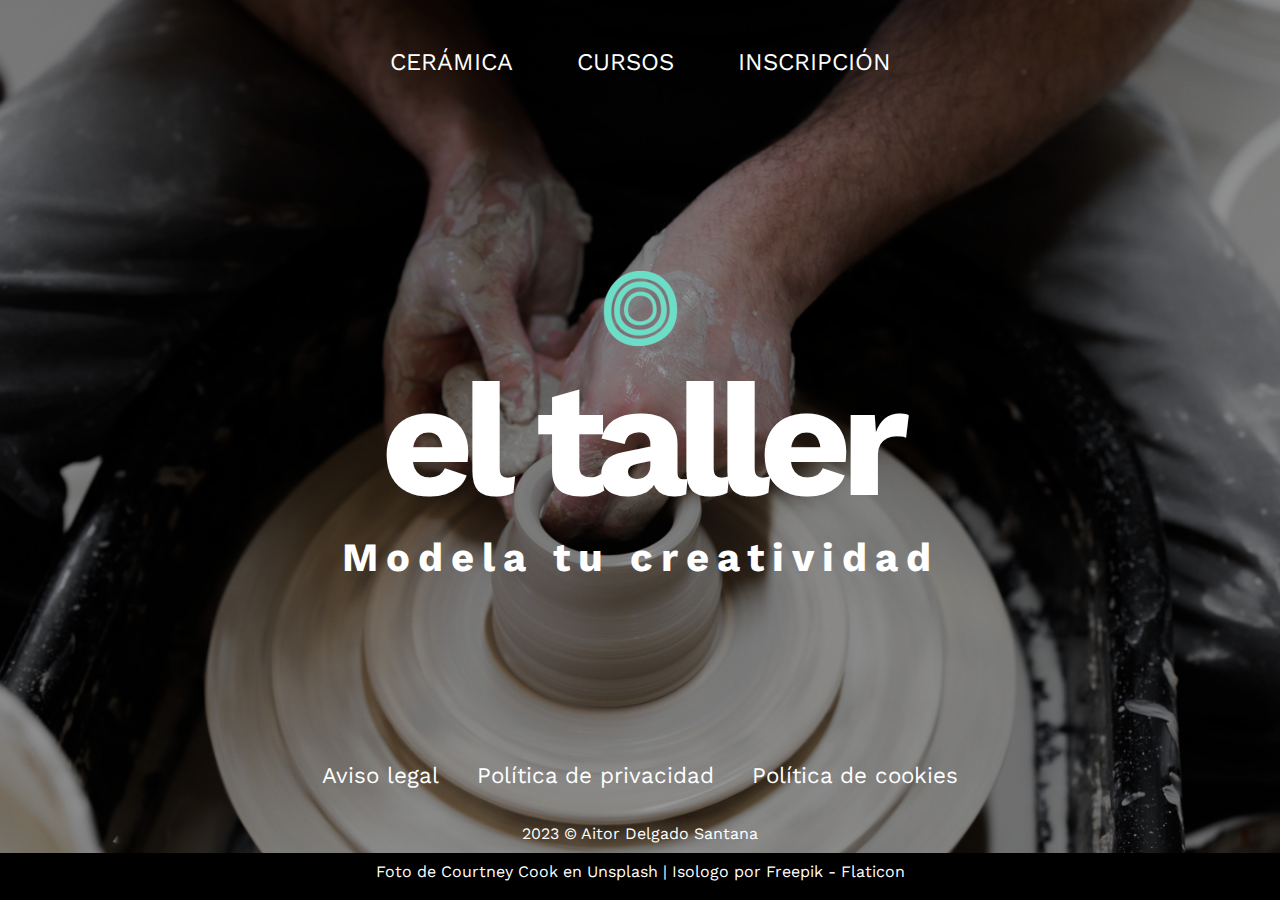
<file: index.html>
<!DOCTYPE html>
<html lang="es">
<head>
    <meta charset="UTF-8">
    <link rel="preconnect" href="https://fonts.googleapis.com">
    <link rel="preconnect" href="https://fonts.gstatic.com" crossorigin>
    <link href="https://fonts.googleapis.com/css2?family=Work+Sans:ital,wght@0,100..900;1,100..900&display=swap" rel="stylesheet">
    <link rel="stylesheet" href="css/estilos.css">
    <link rel="icon" type="image/x-icon" href="img/favicon-32x32.png">
    <title>El taller - Inicio</title>
</head>
<body class="index-body">

<nav class="index-navbar">
    <ul>
        <li><a href="que-es-la-ceramica.html">Cerámica</a></li>
        <li><a href="cursos.html">Cursos</a></li>
        <li><a href="inscripcion-cursos.html">Inscripción</a></li>
    </ul>
</nav>

<main class="index-main">
    <img src="img/isologo-taller.png" alt="Isologo el taller" draggable="false">
    <h1>el taller</h1>
    <h2>Modela tu creatividad</h2>

</main>

<footer class="transparent-footer">
    <ul>
        <li><a href="#">Aviso legal</a></li>
        <li><a href="#">Política de privacidad</a></li>
        <li><a href="#">Política de cookies</a></li>
    </ul>
    <p>2023 © Aitor Delgado Santana</p>
    <p>Foto de Courtney Cook en Unsplash | Isologo por Freepik - Flaticon</p>
</footer>

</body>
</html>
</file>
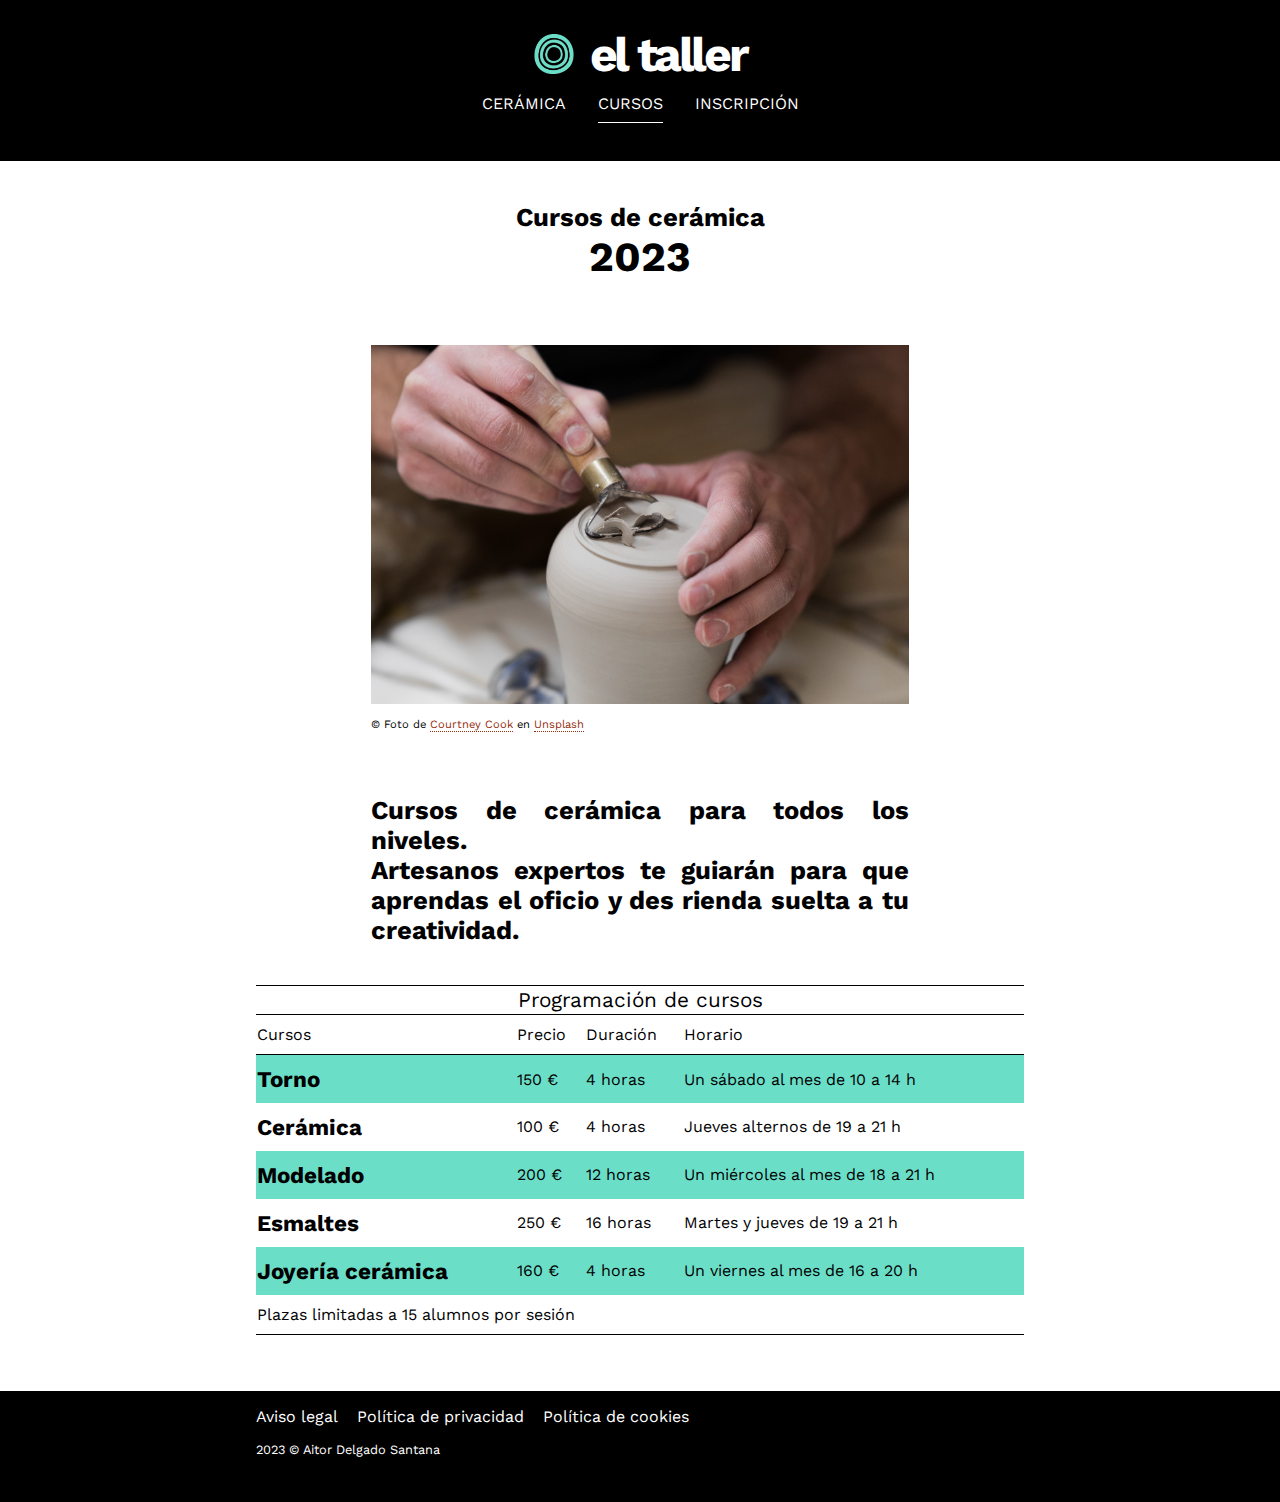
<file: cursos.html>
<!DOCTYPE html>
<html lang="es">
<head>
    <meta charset="UTF-8">
    <link rel="preconnect" href="https://fonts.googleapis.com">
    <link rel="preconnect" href="https://fonts.gstatic.com" crossorigin>
    <link href="https://fonts.googleapis.com/css2?family=Work+Sans:ital,wght@0,100..900;1,100..900&display=swap" rel="stylesheet">
    <link rel="stylesheet" href="css/estilos.css">
    <link rel="icon" type="image/x-icon" href="img/favicon-32x32.png">
    <title>El taller - Cursoss</title>
</head>
<body>

<header>
    <div class="logo">
        <img src="img/isologo-taller.png" alt="Isologo el taller" draggable="false">
        <h1><a href="index.html">el taller</a></h1>
    </div>

    <nav>
        <ul>
            <li><a href="que-es-la-ceramica.html">Cerámica</a></li>
            <li class="active"><a href="cursos.html">Cursos</a></li>
            <li><a href="inscripcion-cursos.html">Inscripción</a></li>
        </ul>
    </nav>
</header>

<main class="content">
    <h2>Cursos de cerámica</h2>
    <h1>2023</h1>

    <figure class="media">
        <img src="img/cursos-ceramica.jpg" alt="Foto de cerámica">
        <figcaption>© Foto de <a href="https://unsplash.com/@courtneymcook">Courtney Cook</a> en <a href="https://unsplash.com/es/fotos/jZLozXwxgbo">Unsplash</a></figcaption>
    </figure>

    <h2 class="courses">Cursos de cerámica para todos los niveles.<br>Artesanos expertos te guiarán para que aprendas el oficio y des rienda suelta
        a tu creatividad.</h2>

    <table>
        <caption>Programación de cursos</caption>

        <thead>
        <tr>
            <th scope="col">Cursos</th>
            <th scope="col">Precio</th>
            <th scope="col">Duración</th>
            <th scope="col">Horario</th>
        </tr>
        </thead>
        <tfoot>
            <tr>
                <td colspan="4">Plazas limitadas a 15 alumnos por sesión</td>
            </tr>
        </tfoot>
        <tbody>
        <tr>
            <th scope="row">Torno</th>
            <td>150 €</td>
            <td>4 horas</td>
            <td>Un sábado al mes de 10 a 14 h</td>
        </tr>
        <tr>
            <th scope="row">Cerámica</th>
            <td>100 €</td>
            <td>4 horas</td>
            <td>Jueves alternos de 19 a 21 h</td>
        </tr>
        <tr>
            <th scope="row">Modelado</th>
            <td>200 €</td>
            <td>12 horas</td>
            <td>Un miércoles al mes de 18 a 21 h</td>
        </tr>
        <tr>
            <th scope="row">Esmaltes</th>
            <td>250 €</td>
            <td>16 horas</td>
            <td>Martes y jueves de 19 a 21 h</td>
        </tr>
        <tr>
            <th scope="row">Joyería cerámica</th>
            <td>160 €</td>
            <td>4 horas</td>
            <td>Un viernes al mes de 16 a 20 h</td>
        </tr>
        </tbody>
    </table>
</main>

<footer class="footer">
    <ul>
        <li><a href="#">Aviso legal</a></li>
        <li><a href="#">Política de privacidad</a></li>
        <li><a href="#">Política de cookies</a></li>
    </ul>
    <p>2023 © Aitor Delgado Santana</p>
</footer>

</body>
</html>
</file>
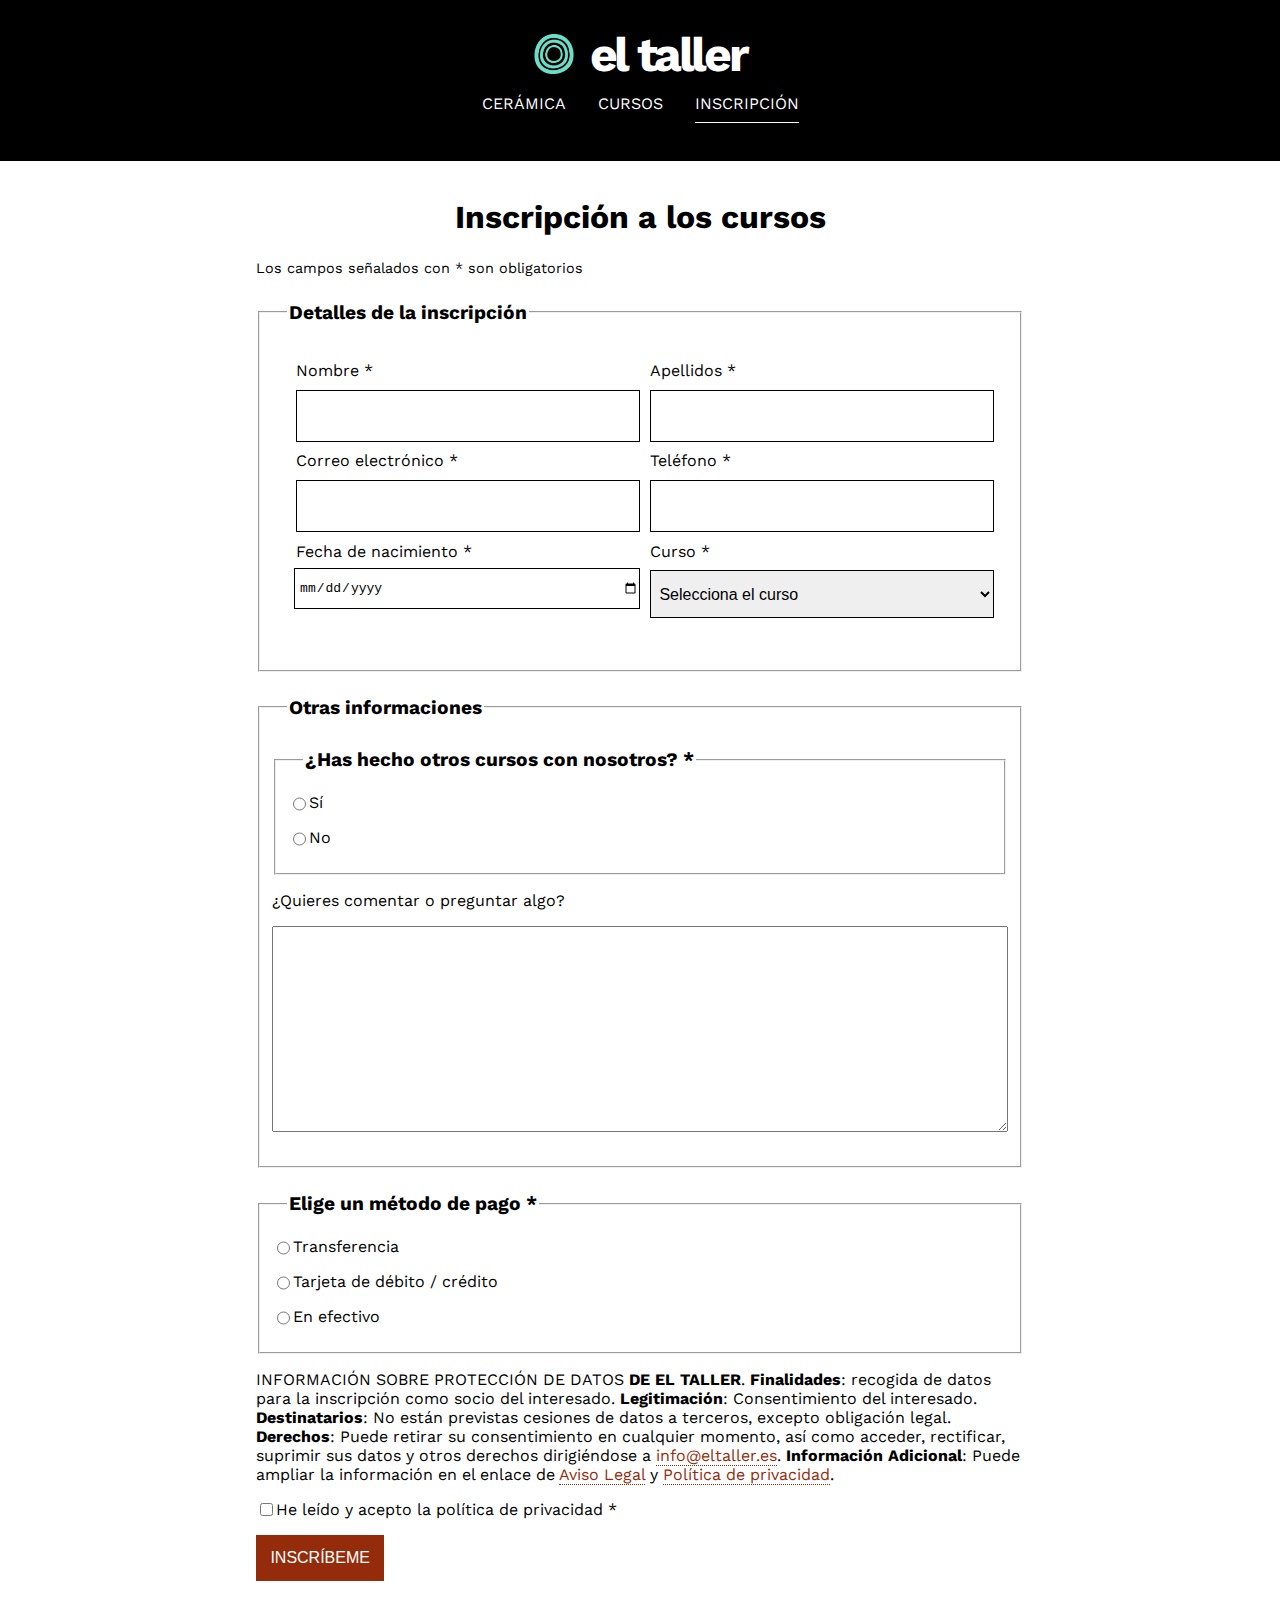
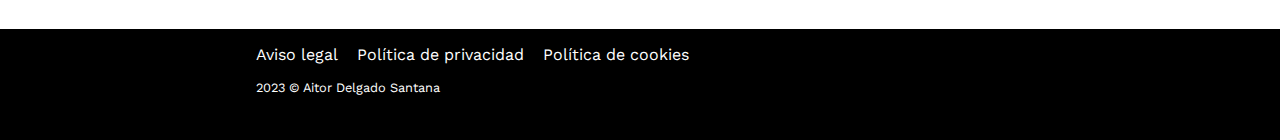
<file: inscripcion-cursos.html>
<!DOCTYPE html>
<html lang="es">
<head>
    <meta charset="UTF-8">
    <link rel="preconnect" href="https://fonts.googleapis.com">
    <link rel="preconnect" href="https://fonts.gstatic.com" crossorigin>
    <link href="https://fonts.googleapis.com/css2?family=Work+Sans:ital,wght@0,100..900;1,100..900&display=swap" rel="stylesheet">
    <link rel="stylesheet" href="css/estilos.css">
    <link rel="icon" type="image/x-icon" href="img/favicon-32x32.png">
    <title>El taller - Cursoss</title>
</head>
<body>

<header>
    <div class="logo">
        <img src="img/isologo-taller.png" alt="Isologo el taller" draggable="false">
        <h1><a href="index.html">el taller</a></h1>
    </div>

    <nav>
        <ul>
            <li><a href="que-es-la-ceramica.html">Cerámica</a></li>
            <li><a href="cursos.html">Cursos</a></li>
            <li class="active"><a href="inscripcion-cursos.html">Inscripción</a></li>
        </ul>
    </nav>
</header>

<main class="content">
    <section class="form-section">
        <h1>Inscripción a los cursos</h1>

        <form action="/" method="POST">
            <span>Los campos señalados con * son obligatorios</span>
            <fieldset>
                <legend>Detalles de la inscripción</legend>

                <section class="inputs form-wrap">
                    <div class="text-input">
                        <label for="name">Nombre *</label>
                        <input type="text" name="name" id="name" pattern="[A-Za-z-']{2,64}" required>
                    </div>

                    <div class="text-input">
                        <label for="lastname">Apellidos *</label>
                        <input type="text" name="lastname" id="lastname" pattern="[A-Za-z-' ]{2,128}" required>
                    </div>

                    <div class="text-input">
                        <label for="email">Correo electrónico *</label>
                        <input type="email" name="email" id="email" required>
                    </div>

                    <div class="text-input">
                        <label for="phone">Teléfono *</label>
                        <input type="tel" name="phone" id="phone" pattern="[0-9]{9}" required>
                    </div>

                    <div class="text-input">
                        <label for="birthdate">Fecha de nacimiento *</label>
                        <input type="date" name="birthdate" id="birthdate" required>
                    </div>

                    <div class="select-input">
                        <label for="course">Curso *</label>
                        <select name="course" id="course" required>
                            <option value="" disabled selected>Selecciona el curso</option>
                            <option value="lathe">Torno</option>
                            <option value="ceramics">Cerámica</option>
                            <option value="modeling">Modelado</option>
                            <option value="glazes">Esmaltes</option>
                            <option value="ceramic-jewelry">Joyería cerámica</option>
                        </select>
                    </div>
                </section>


            </fieldset>

            <fieldset>
                <legend>Otras informaciones</legend>
                <fieldset class="form-column">
                    <legend>¿Has hecho otros cursos con nosotros? *</legend>
                    <div class="radio-input">
                        <input type="radio" id="repeat-course-yes" name="repeat-course" value="yes" required>
                        <label for="repeat-course-yes">Sí</label>
                    </div>

                    <div class="radio-input">
                        <input type="radio" id="repeat-course-no" name="repeat-course" value="no" required>
                        <label for="repeat-course-no">No</label>
                    </div>

                </fieldset>

                <section class="textarea">
                    <div class="text-input">
                        <label for="comments">¿Quieres comentar o preguntar algo?</label>
                        <textarea name="comments" id="comments"></textarea>
                    </div>
                </section>


            </fieldset>

            <fieldset class="form-column">
                <legend>Elige un método de pago *</legend>

                <div class="radio-input">
                    <input type="radio" id="payment-transfer" name="payment" value="transfer" required>
                    <label for="payment-transfer">Transferencia</label>
                </div>

                <div class="radio-input">
                    <input type="radio" id="payment-credit" name="payment" value="credit" required>
                    <label for="payment-credit">Tarjeta de débito / crédito</label>
                </div>

                <div class="radio-input">
                    <input type="radio" id="payment-cash" name="payment" value="cash" required>
                    <label for="payment-cash">En efectivo</label>
                </div>
            </fieldset>

            <p>
                INFORMACIÓN SOBRE PROTECCIÓN DE DATOS <b>DE EL TALLER</b>. <b>Finalidades</b>: recogida de datos para la
                inscripción como socio del interesado. <b>Legitimación</b>: Consentimiento del interesado. <b>Destinatarios</b>: No están previstas
                cesiones de datos a terceros, excepto obligación legal. <b>Derechos</b>: Puede retirar su consentimiento en cualquier
                momento, así como acceder, rectificar, suprimir sus datos y otros derechos dirigiéndose a <a href="mailto:info@eltaller.es">info@eltaller.es</a>. <b>Información
                Adicional</b>: Puede ampliar la información en el enlace de <a href="#">Aviso Legal</a> y <a href="#">Política de privacidad</a>.
            </p>

            <div class="radio-input">
                <input type="checkbox" id="accept-privacy-policy" name="accept-privacy-policy" value="yes" required>
                <label for="accept-privacy-policy">He leído y acepto la política de privacidad *</label>
            </div>

            <input type="submit" value="Inscríbeme">
        </form>
    </section>
</main>

<footer class="footer">
    <ul>
        <li><a href="#">Aviso legal</a></li>
        <li><a href="#">Política de privacidad</a></li>
        <li><a href="#">Política de cookies</a></li>
    </ul>
    <p>2023 © Aitor Delgado Santana</p>
</footer>

</body>
</html>
</file>
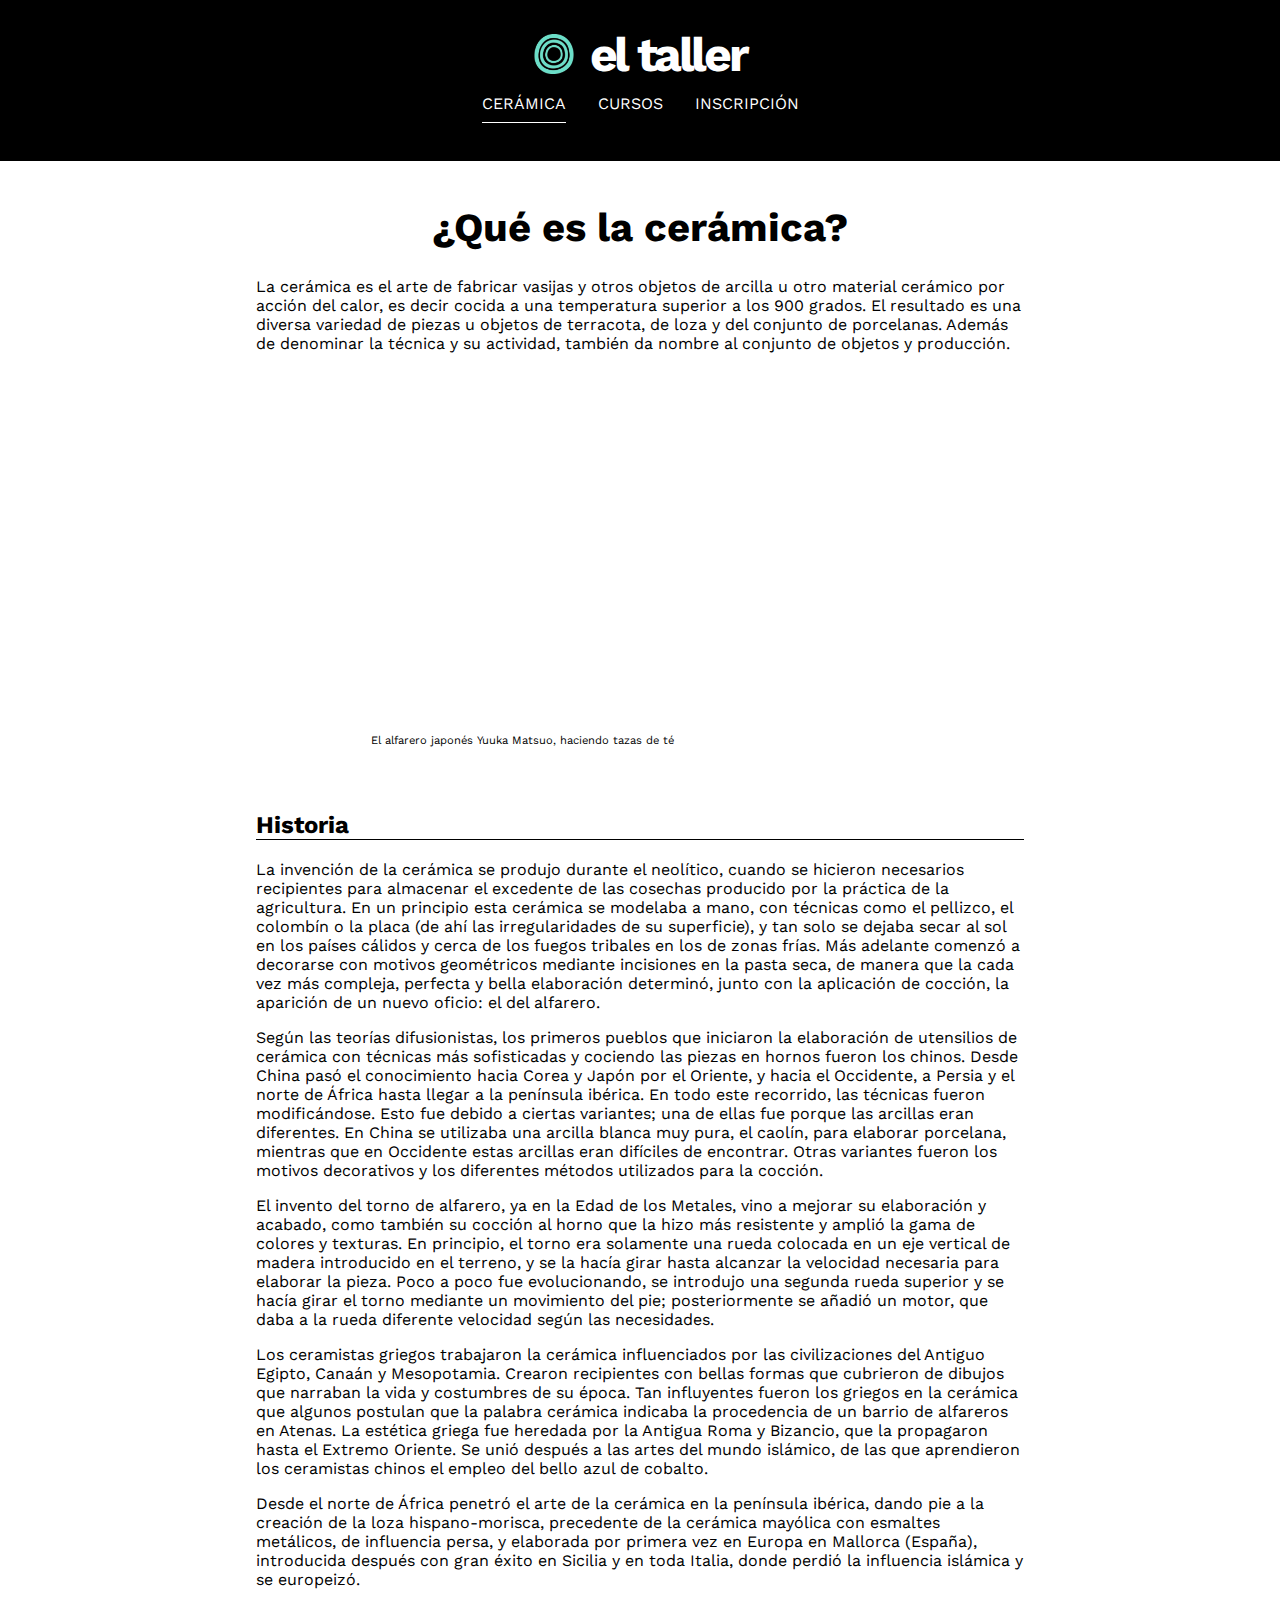
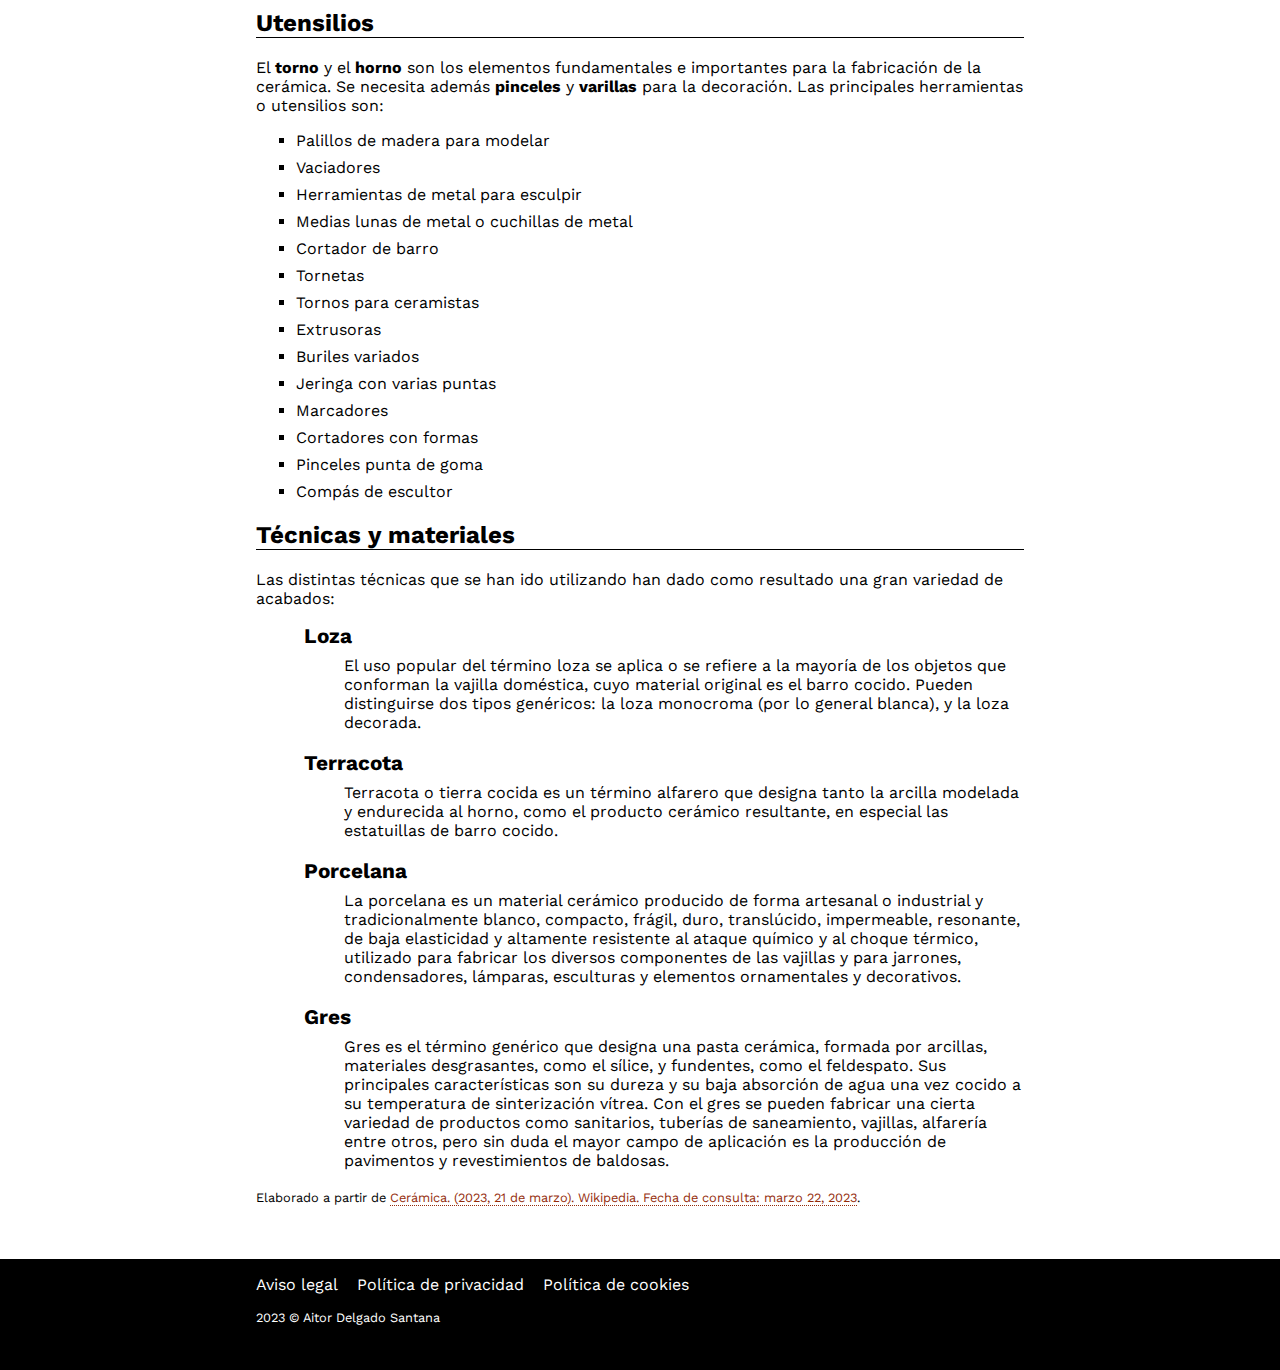
<file: que-es-la-ceramica.html>
<!DOCTYPE html>
<html lang="es">
<head>
    <meta charset="UTF-8">
    <link rel="preconnect" href="https://fonts.googleapis.com">
    <link rel="preconnect" href="https://fonts.gstatic.com" crossorigin>
    <link href="https://fonts.googleapis.com/css2?family=Work+Sans:ital,wght@0,100..900;1,100..900&display=swap" rel="stylesheet">
    <link rel="stylesheet" href="css/estilos.css">
    <link rel="icon" type="image/x-icon" href="img/favicon-32x32.png">
    <title>El taller - Qué es la cerámica</title>
</head>
<body>

<header>
    <div class="logo">
        <img src="img/isologo-taller.png" alt="Isologo el taller" draggable="false">
        <h1><a href="index.html">el taller</a></h1>
    </div>

    <nav>
        <ul>
            <li class="active"><a href="que-es-la-ceramica.html">Cerámica</a></li>
            <li><a href="cursos.html">Cursos</a></li>
            <li><a href="inscripcion-cursos.html">Inscripción</a></li>
        </ul>
    </nav>
</header>

<main class="content">
    <article>
        <h1>¿Qué es la cerámica?</h1>
        <p>
            La cerámica es el arte de fabricar vasijas y otros objetos de arcilla u otro material cerámico por acción del calor, es decir
            cocida a una temperatura superior a los 900 grados. El resultado es una diversa variedad de piezas u objetos de
            terracota, de loza y del conjunto de porcelanas. Además de denominar la técnica y su actividad, también da nombre al
            conjunto de objetos y producción.
        </p>
    </article>
    <figure class="media">
        <div class="media-video">
            <iframe src="https://www.youtube.com/embed/teqrk5vitto" allowfullscreen></iframe>
        </div>
        <figcaption>El alfarero japonés Yuuka Matsuo, haciendo tazas de té</figcaption>
    </figure>

    <article>
        <h2>Historia</h2>
        <p>
            La invención de la cerámica se produjo durante el neolítico, cuando se hicieron necesarios recipientes para almacenar el
            excedente de las cosechas producido por la práctica de la agricultura. En un principio esta cerámica se modelaba a
            mano, con técnicas como el pellizco, el colombín o la placa (de ahí las irregularidades de su superficie), y tan solo se
            dejaba secar al sol en los países cálidos y cerca de los fuegos tribales en los de zonas frías. Más adelante comenzó a
            decorarse con motivos geométricos mediante incisiones en la pasta seca, de manera que la cada vez más compleja,
            perfecta y bella elaboración determinó, junto con la aplicación de cocción, la aparición de un nuevo oficio: el del
            alfarero.
        </p>
        <p>
            Según las teorías difusionistas, los primeros pueblos que iniciaron la elaboración de utensilios de cerámica con técnicas
            más sofisticadas y cociendo las piezas en hornos fueron los chinos. Desde China pasó el conocimiento hacia Corea y
            Japón por el Oriente, y hacia el Occidente, a Persia y el norte de África hasta llegar a la península ibérica. En todo este
            recorrido, las técnicas fueron modificándose. Esto fue debido a ciertas variantes; una de ellas fue porque las arcillas
            eran diferentes. En China se utilizaba una arcilla blanca muy pura, el caolín, para elaborar porcelana, mientras que en
            Occidente estas arcillas eran difíciles de encontrar. Otras variantes fueron los motivos decorativos y los diferentes
            métodos utilizados para la cocción.
        </p>
        <p>
            El invento del torno de alfarero, ya en la Edad de los Metales, vino a mejorar su elaboración y acabado, como también
            su cocción al horno que la hizo más resistente y amplió la gama de colores y texturas. En principio, el torno era
            solamente una rueda colocada en un eje vertical de madera introducido en el terreno, y se la hacía girar hasta alcanzar la
            velocidad necesaria para elaborar la pieza. Poco a poco fue evolucionando, se introdujo una segunda rueda superior y se
            hacía girar el torno mediante un movimiento del pie; posteriormente se añadió un motor, que daba a la rueda diferente
            velocidad según las necesidades.
        </p>
        <p>
            Los ceramistas griegos trabajaron la cerámica influenciados por las civilizaciones del Antiguo Egipto, Canaán y
            Mesopotamia. Crearon recipientes con bellas formas que cubrieron de dibujos que narraban la vida y costumbres de su
            época. Tan influyentes fueron los griegos en la cerámica que algunos postulan que la palabra cerámica indicaba la
            procedencia de un barrio de alfareros en Atenas. La estética griega fue heredada por la Antigua Roma y Bizancio, que la
            propagaron hasta el Extremo Oriente. Se unió después a las artes del mundo islámico, de las que aprendieron los
            ceramistas chinos el empleo del bello azul de cobalto.
        </p>
        <p>
            Desde el norte de África penetró el arte de la cerámica en la península ibérica, dando pie a la creación de la loza
            hispano-morisca, precedente de la cerámica mayólica con esmaltes metálicos, de influencia persa, y elaborada por
            primera vez en Europa en Mallorca (España), introducida después con gran éxito en Sicilia y en toda Italia, donde
            perdió la influencia islámica y se europeizó.
        </p>
    </article>

    <article>
        <h2>Utensilios</h2>
        <p>
            El <b>torno</b> y el <b>horno</b> son los elementos fundamentales e importantes para la fabricación de la cerámica. Se necesita
            además <b>pinceles</b> y <b>varillas</b> para la decoración. Las principales herramientas o utensilios son:
        </p>
        <ul>
            <li>Palillos de madera para modelar</li>
            <li>Vaciadores</li>
            <li>Herramientas de metal para esculpir</li>
            <li>Medias lunas de metal o cuchillas de metal</li>
            <li>Cortador de barro</li>
            <li>Tornetas</li>
            <li>Tornos para ceramistas</li>
            <li>Extrusoras</li>
            <li>Buriles variados</li>
            <li>Jeringa con varias puntas</li>
            <li>Marcadores</li>
            <li>Cortadores con formas</li>
            <li>Pinceles punta de goma</li>
            <li>Compás de escultor</li>
        </ul>
    </article>

    <article>
        <h2>Técnicas y materiales</h2>
        <p>Las distintas técnicas que se han ido utilizando han dado como resultado una gran variedad de acabados:</p>
        <dl>
            <dt>Loza</dt>
            <dd>
                El uso popular del término loza se aplica o se refiere a la mayoría de los objetos que conforman la vajilla doméstica,
                cuyo material original es el barro cocido. Pueden distinguirse dos tipos genéricos: la loza monocroma (por lo general
                blanca), y la loza decorada.
            </dd>
            <dt>Terracota</dt>
            <dd>
                Terracota o tierra cocida es un término alfarero que designa tanto la arcilla modelada y endurecida al horno, como el
                producto cerámico resultante, en especial las estatuillas de barro cocido.
            </dd>
            <dt>Porcelana</dt>
            <dd>
                La porcelana es un material cerámico producido de forma artesanal o industrial y tradicionalmente blanco, compacto,
                frágil, duro, translúcido, impermeable, resonante, de baja elasticidad y altamente resistente al ataque químico y al
                choque térmico, utilizado para fabricar los diversos componentes de las vajillas y para jarrones, condensadores,
                lámparas, esculturas y elementos ornamentales y decorativos.
            </dd>
            <dt>Gres</dt>
            <dd>
                Gres es el término genérico que designa una pasta cerámica, formada por arcillas, materiales desgrasantes, como el
                sílice, y fundentes, como el feldespato. Sus principales características son su dureza y su baja absorción de agua una vez
                cocido a su temperatura de sinterización vítrea. Con el gres se pueden fabricar una cierta variedad de productos como
                sanitarios, tuberías de saneamiento, vajillas, alfarería entre otros, pero sin duda el mayor campo de aplicación es la
                producción de pavimentos y revestimientos de baldosas.
            </dd>
        </dl>
    </article>

    <p class="credits">Elaborado a partir de <a href=":https://es.wikipedia.org/w/index.php?title=Cer%C3%A1mica&oldid=150039390">Cerámica. (2023, 21 de marzo). Wikipedia. Fecha de consulta: marzo 22, 2023</a>.</p>
</main>

<footer class="footer">
    <ul>
        <li><a href="#">Aviso legal</a></li>
        <li><a href="#">Política de privacidad</a></li>
        <li><a href="#">Política de cookies</a></li>
    </ul>
    <p>2023 © Aitor Delgado Santana</p>
</footer>

</body>
</html>
</file>
<file: css/estilos.css>
body {
    font-family: 'Work Sans', serif;
    margin: 0;
    padding: 0;
    min-height: 100vh;
    display: flex;
    flex-direction: column;
}

.index-body {
    background-image: url(../img/home-hero.jpg);
    background-size: 100%;
    background-color: black;
    background-repeat: no-repeat;
    max-height: 100%;
    max-width: 100%;
    overflow: hidden;
    color: #FFFFFF;
}

.index-navbar ul {
    padding: 0;
    display: flex;
    align-items: center;
    justify-content: center;
}

.index-navbar li {
    list-style: none;
    display: inline;
    padding: 2em;
}

.index-navbar a {
    text-decoration: none;
    text-transform: uppercase;
    font-size: 1.5em;
    color: #FFFFFF;
}

.index-navbar a:hover {
    color: #6BDEC8;
}

.index-main {
    display: flex;
    flex-direction: column;
    justify-content: center;
    align-items: center;
    flex-grow: 1;
}

.index-main h1 {
    font-size: 10em;
    margin: 0;
    letter-spacing: -0.07em;
}

.index-main h2 {
    font-size: 2.5em;
    margin: 0;
    letter-spacing: 0.2em;
}

header {
    display: flex;
    flex-direction: column;
    align-items: center;
    justify-content: center;
    background-color: #000000;
    padding-bottom: 2em;
}

header div.logo {
    display: flex;
    flex-direction: row;
    align-items: center;
    justify-content: center;
    margin-top: 1.6em;
    margin-bottom: 0.7em;
}

header div.logo img {
    height: 2.5em;
    padding-right: 1em;
}

header div.logo h1 {
    color: #FFFFFF;
    letter-spacing: -0.07em;
    font-size: 3em;
    margin: 0;
}

header nav ul {
    margin-top: 0;
    padding: 0;
    display: flex;
    align-items: center;
    justify-content: center;
}

header nav ul li {
    list-style: none;
    display: inline;
    margin: 0 1em;
}

header nav ul li a {
    text-decoration: none;
    font-size: 1em;
    color: #FFFFFF;
    text-transform: uppercase;
    padding-bottom: 0.6em;
}

header div.logo h1 a {
    text-decoration: none;
    color: #FFFFFF;
}

header nav ul li a:hover, header div.logo h1 a:hover {
    color: #6BDEC8;
}

header nav ul li.active a {
    box-sizing: border-box;
    border-bottom: solid;
    border-width: 1px;
}

main.content {
    margin: 1em 20%;
}

main.content article h1 {
    text-align: center;
    font-size: 2.5em;
}

main.content > .media {
    display: flex;
    flex-direction: column;
    align-items: center;
    margin: 4em 15%;
}

main.content > .media > img {
    width: 100%;
}

main.content > .media > .media-video {
    position: relative;
    width: 100%;
    padding-bottom: 56.25%;
}

main.content > .media > .media-video > iframe {
    position: absolute;
    top: 0;
    left: 0;
    width: 100%;
    height: 100%;
    border: 0;
}

main.content > .media > figcaption {
    font-size: 0.7em;
    padding-top: 1.3em;
    align-self: flex-start;
}

main.content article h2 {
    border-bottom: solid;
    border-width: 1px;
}

main.content article ul li {
    list-style: square;
    margin-bottom: 0.5em;
}

main.content article dl {
    margin-left: 3em;
}

main.content article dl dt {
    font-weight: 700;
    font-size: 1.3em;
}

main.content article dl dd {
    margin-top: 0.5em;
    margin-bottom: 1.2em;
}

main.content p.credits {
    font-size: 0.8em;
    margin-bottom: 3em;
}

main.content a {
    color: #942C0B;
    text-decoration: none;
    border-width: 1px;
    border-bottom-style: dotted;
}

main.content a:hover {
    border-bottom-style: solid;
}

main.content > h1, main.content > h2 {
    text-align: center;
    margin: 0;
}

main.content > h1 {
    font-size: 2.6em;
}

main.content > h2 {
    font-size: 1.6em;
    margin-top: 1em;
}

main.content > h2.courses {
    margin-left: 15%;
    margin-right: 15%;
    text-align: justify;
    text-justify: inter-character;
}

main.content table tbody tr:nth-child(odd) {
    background-color: #6BDEC8;
}

main.content table {
    width: 100%;
    margin-top: 2.5em;
    margin-bottom: 2.5em;
    border-top-style: solid;
    border-bottom-style: solid;
    border-width: 1px;
    border-color: #000000;
    border-collapse: collapse;
}

main.content table > caption {
    font-size: 1.3em;
    border-top: solid;
    border-width: 1px;
    padding: 0.1em;
}

main.content table > thead tr {
    border-bottom-style: solid;
    border-width: 1px;
    height: 2.5em;
}

main.content table > thead tr > th {
    font-weight: 400;
    text-align: left;
}

main.content table > tbody tr {
    height: 3em;
}

main.content table > tbody tr > th {
    height: 2em;
    text-align: left;
    font-size: 1.4em;
}

main.content table > tfoot tr {
    height: 2.5em;
}

main.content section.form-section h1 {
    text-align: center;
    font-size: 2em;
}

main.content section.form-section {
    margin-bottom: 2em;
}

main.content section.form-section span {
    font-size: 0.9em;
}

.inputs {
    margin: 2em 0.9em;
}

.text-input, .select-input {
    display: flex;
    flex-direction: column;
}

.text-input > input, .select-input > select {
    height: 3em;
    margin-top: 0.6em;
    margin-bottom: 0.6em;
    margin-left: 0.6em;
    padding-left: 0.3em;
    border-style: solid;
    border-width: 1px;
    border-color: #000000;
    font-size: 1em;
}

.text-input > label, .select-input > label {
    margin-left: 0.6em;
    padding-left: 0;
}

.radio-input {
    display: flex;
    flex-direction: row;
}

.form-column div.radio-input {
    margin-top: 1em;
    margin-bottom: 1em;
}

.textarea {
    margin-top: 1em;
    margin-bottom: 1.5em;
}

.textarea label {
    margin-left: 0;
    margin-bottom: 1em;
}

.textarea textarea {
    height: 15em;
}

main.content section.form-section form input[type=submit] {
    margin-top: 1em;
    border-radius: 0;
    border-style: none;
    font-size: 1em;
    text-transform: uppercase;
    padding: 0.9em;
    background-color: #942C0B;
    color: #FFFFFF;
    cursor: pointer;
}

.form-wrap {
    display: flex;
    flex-wrap: wrap;
}

.form-wrap div {
    flex: 1 0 50%;
}

main.content section.form-section form fieldset {
    margin-top: 1.5em;
}

main.content section.form-section form fieldset legend {
    font-weight: 700;
    font-size: 1.2em;
    margin-left: 0.8em;
}

main.content section.form-section form fieldset legend {
    font-weight: 700;
    font-size: 1.2em;
    margin-left: 0.8em;
}

footer {
    margin-top: auto;
    width: 100%;
}

footer.transparent-footer {
    padding: 0;
    display: flex;
    flex-direction: column;
    align-items: center;
    justify-content: center;
}

footer.transparent-footer ul {
    padding: 0;
    display: flex;
    align-items: center;
    justify-content: center;
}

footer.transparent-footer li {
    list-style: none;
    display: inline;
    padding: 1.2em;
}

footer.transparent-footer a {
    text-decoration: none;
    font-size: 1.4em;
    color: #FFFFFF;
}

footer.transparent-footer a:hover {
    color: #6BDEC8;
}

footer.transparent-footer p {
    margin-top: 0;
    margin-bottom: 1.2em;
}

footer.footer {
    background-color: #000000;
    color: #FFFFFF;
}

footer.footer ul {
    padding: 0;
    display: flex;
    align-items: center;
    justify-content: flex-start;
    margin-left: 20%;
}

footer.footer p {
    margin-left: 20%;
    padding-bottom: 2.5em;
    font-size: 0.8em;
}

footer.footer li {
    list-style: none;
    display: inline;
    padding-right: 1.2em;
}

footer.footer li a {
    text-decoration: none;
    font-size: 1em;
    color: #FFFFFF;
}

footer.footer li a:hover {
    text-decoration: none;
    font-size: 1em;
    color: #6BDEC8;
}
</file>
